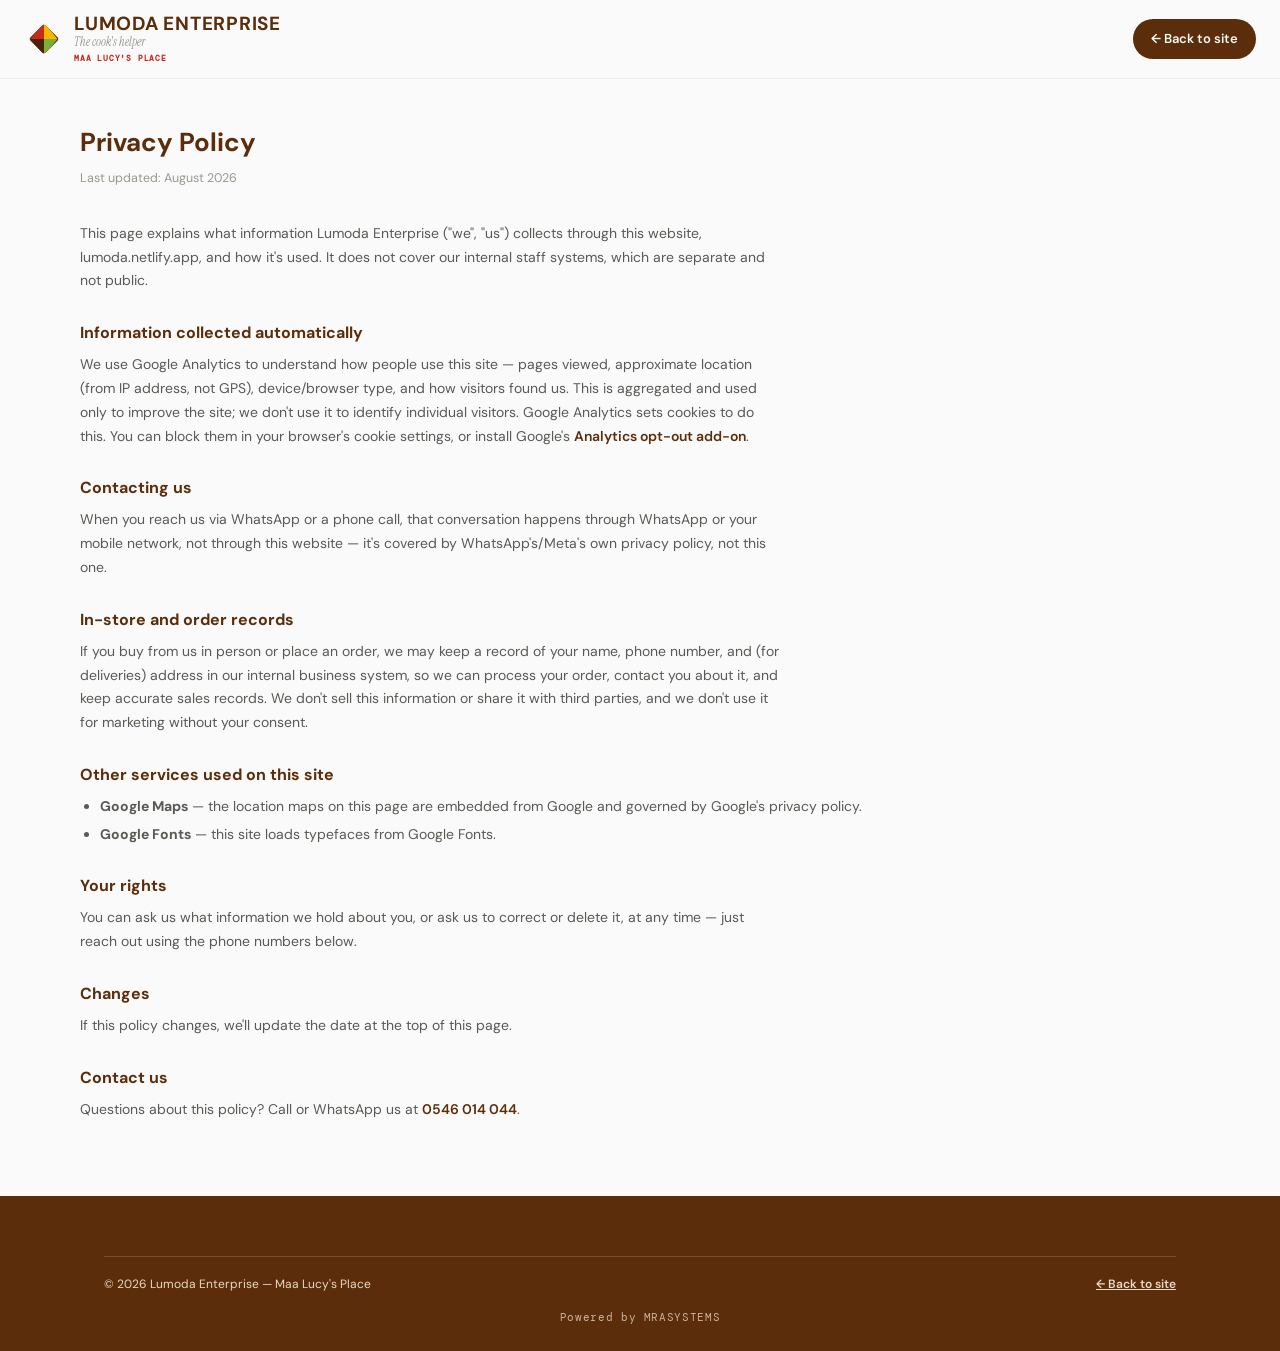
<file: frontend/privacy.html>
<!DOCTYPE html>
<html lang="en">
<head>
<meta charset="UTF-8">
<meta name="viewport" content="width=device-width, initial-scale=1.0">
<title>Privacy Policy — Lumoda Enterprise</title>
<meta name="description" content="How Lumoda Enterprise (Maa Lucy's Place) handles information collected through this website.">
<meta name="robots" content="noindex, follow">
<link rel="icon" type="image/svg+xml" href="/favicon.svg">
<link rel="icon" type="image/jpeg" href="/lumo.jpeg">
<link href="https://fonts.googleapis.com/css2?family=DM+Mono:wght@400;500&family=Instrument+Serif:ital@0;1&family=DM+Sans:wght@300;400;500;600;700&display=swap" rel="stylesheet">
<link rel="stylesheet" href="site.css">
</head>
<body>

<header class="site-header">
  <div class="header-inner">
    <a href="/#top" class="brand-mark">
      <svg width="40" height="40" viewBox="0 0 96 96" fill="none">
        <defs><clipPath id="dc"><rect x="22" y="22" width="52" height="52" rx="7" transform="rotate(45 48 48)"/></clipPath></defs>
        <rect x="22" y="22" width="52" height="52" rx="7" transform="rotate(45 48 48)" fill="#5C2D0A"/>
        <polygon points="48,8 80,48 48,48" fill="#F5B800" clip-path="url(#dc)"/>
        <polygon points="48,8 48,48 16,48" fill="#C8291C" clip-path="url(#dc)"/>
        <polygon points="48,48 80,48 48,88" fill="#7AB033" clip-path="url(#dc)"/>
        <polygon points="48,48 48,88 16,48" fill="#4A2208" clip-path="url(#dc)"/>
      </svg>
      <span>
        <span class="brand-text-name" style="display:block">LUMODA ENTERPRISE</span>
        <span class="brand-text-tag" style="display:block">The cook's helper</span>
        <span class="brand-text-sub" style="display:block">MAA LUCY'S PLACE</span>
      </span>
    </a>
    <div class="header-cta">
      <a class="btn-login" href="/">← Back to site</a>
    </div>
  </div>
</header>

<main class="wrap legal">
  <h1>Privacy Policy</h1>
  <p class="legal-updated">Last updated: August 2026</p>

  <p>This page explains what information Lumoda Enterprise ("we", "us") collects through this website, lumoda.netlify.app, and how it's used. It does not cover our internal staff systems, which are separate and not public.</p>

  <h2>Information collected automatically</h2>
  <p>We use Google Analytics to understand how people use this site — pages viewed, approximate location (from IP address, not GPS), device/browser type, and how visitors found us. This is aggregated and used only to improve the site; we don't use it to identify individual visitors. Google Analytics sets cookies to do this. You can block them in your browser's cookie settings, or install Google's <a href="https://tools.google.com/dlpage/gaoptout" target="_blank" rel="noopener">Analytics opt-out add-on</a>.</p>

  <h2>Contacting us</h2>
  <p>When you reach us via WhatsApp or a phone call, that conversation happens through WhatsApp or your mobile network, not through this website — it's covered by WhatsApp's/Meta's own privacy policy, not this one.</p>

  <h2>In-store and order records</h2>
  <p>If you buy from us in person or place an order, we may keep a record of your name, phone number, and (for deliveries) address in our internal business system, so we can process your order, contact you about it, and keep accurate sales records. We don't sell this information or share it with third parties, and we don't use it for marketing without your consent.</p>

  <h2>Other services used on this site</h2>
  <ul>
    <li><strong>Google Maps</strong> — the location maps on this page are embedded from Google and governed by Google's privacy policy.</li>
    <li><strong>Google Fonts</strong> — this site loads typefaces from Google Fonts.</li>
  </ul>

  <h2>Your rights</h2>
  <p>You can ask us what information we hold about you, or ask us to correct or delete it, at any time — just reach out using the phone numbers below.</p>

  <h2>Changes</h2>
  <p>If this policy changes, we'll update the date at the top of this page.</p>

  <h2>Contact us</h2>
  <p>Questions about this policy? Call or WhatsApp us at <a href="tel:+233546014044">0546 014 044</a>.</p>
</main>

<footer class="site-footer">
  <div class="wrap">
    <div class="footer-bottom">
      <span>&copy; <span id="year"></span> Lumoda Enterprise — Maa Lucy's Place</span>
      <a href="/">← Back to site</a>
    </div>
    <div class="powered" style="text-align:center;margin-top:16px">Powered by MRASYSTEMS</div>
  </div>
</footer>

<script>document.getElementById('year').textContent = new Date().getFullYear();</script>
</body>
</html>
</file>
<file: frontend/site.css>
:root{
  --brand-brown:#5C2D0A;--brand-brown-dark:#4A2208;--brand-yellow:#F5B800;--brand-red:#C8291C;--brand-green:#7AB033;
  --white:#fafafa;--cream:#fdf7ee;
  --gray-50:#f7f7f5;--gray-100:#eeede8;--gray-200:#d4d3cc;--gray-400:#9a9890;--gray-600:#5a5955;--gray-800:#2a2927;
  --font-sans:'DM Sans',sans-serif;--font-serif:'Instrument Serif',serif;--font-mono:'DM Mono',monospace;
  --radius:6px;--radius-lg:14px;
}
*{box-sizing:border-box;margin:0;padding:0}
body{font-family:var(--font-sans);color:var(--gray-800);background:var(--white);line-height:1.5;-webkit-font-smoothing:antialiased}
a{color:inherit;text-decoration:none}
img,svg{display:block;max-width:100%}
.wrap{max-width:1120px;margin:0 auto;padding:0 24px}

/* ---------- header ---------- */
.site-header{position:sticky;top:0;z-index:50;background:var(--white);border-bottom:1px solid var(--gray-100)}
.header-inner{display:flex;align-items:center;gap:16px;padding:14px 24px}
.brand-mark{display:flex;align-items:center;gap:10px}
.brand-mark svg{flex-shrink:0}
.brand-text-name{font-size:19px;font-weight:700;color:var(--brand-brown);letter-spacing:.04em;line-height:1.1}
.brand-text-tag{font-family:var(--font-serif);font-style:italic;font-size:12px;color:var(--gray-400);line-height:1.3}
.brand-text-sub{font-family:var(--font-mono);font-size:8px;color:var(--brand-red);font-weight:600;letter-spacing:.1em;margin-top:2px}
.header-cta{margin-left:auto;flex-shrink:0}
.btn-login{display:inline-block;background:var(--brand-brown);color:var(--white);font-weight:600;font-size:13px;padding:10px 18px;border-radius:999px;white-space:nowrap;transition:opacity .2s}
.btn-login:hover{opacity:.85}

.chip-bar{display:flex;gap:8px;overflow-x:auto;padding:0 24px 14px;scrollbar-width:none}
.chip-bar::-webkit-scrollbar{display:none}
.chip{flex-shrink:0;font-size:12px;font-weight:600;color:var(--brand-brown);background:var(--cream);border:1px solid var(--gray-100);padding:7px 14px;border-radius:999px;letter-spacing:.02em;white-space:nowrap;cursor:pointer;transition:background .18s,color .18s,border-color .18s}
.chip:hover{background:var(--brand-brown);color:var(--white);border-color:var(--brand-brown)}
.chip.more{color:var(--brand-red);border-color:var(--brand-red)}
.chip.more:hover{background:var(--brand-red);color:var(--white);border-color:var(--brand-red)}

/* ---------- hero ---------- */
.hero{position:relative;color:var(--white);padding:64px 0 72px;overflow:hidden}
.hero-bg-stack{position:absolute;inset:0;z-index:0}
.hero-bg{position:absolute;inset:0;background-size:cover;background-position:center;opacity:0;transition:opacity 1.6s ease-in-out}
.hero-bg.active{opacity:1}
.hero-bg-overlay{position:absolute;inset:0;background:linear-gradient(115deg,rgba(74,34,8,.92) 0%,rgba(92,45,10,.86) 45%,rgba(92,45,10,.72) 100%)}
.hero-inner{position:relative;z-index:1;display:grid;grid-template-columns:1.3fr 1fr;gap:32px;align-items:center}
.hero h1{font-size:34px;font-weight:700;line-height:1.15;margin-bottom:14px}
.hero p{font-size:15px;color:#e8d9c8;max-width:46ch;margin-bottom:22px}
.hero-actions{display:flex;gap:12px;flex-wrap:wrap}
.btn-primary{background:var(--brand-yellow);color:var(--brand-brown-dark);font-weight:700;font-size:14px;padding:13px 22px;border-radius:999px;transition:opacity .2s}
.btn-primary:hover{opacity:.88}
.btn-outline{border:1.5px solid rgba(250,250,250,.5);color:var(--white);font-weight:600;font-size:14px;padding:12px 22px;border-radius:999px;transition:background .2s}
.btn-outline:hover{background:rgba(250,250,250,.1)}
.hero-callout{background:var(--white);color:var(--brand-brown-dark);border-radius:var(--radius-lg);padding:26px 24px;text-align:center;box-shadow:0 12px 30px rgba(0,0,0,.25)}
.hero-callout .cart{width:56px;height:56px;border-radius:50%;background:var(--brand-yellow);display:flex;align-items:center;justify-content:center;margin:0 auto 12px}
.hero-callout h3{font-size:19px;font-weight:700;line-height:1.25}
.hero-callout p{font-size:13px;color:var(--gray-600);margin-top:6px}

/* ---------- value props ---------- */
.values{padding:52px 0}
.values-grid{display:grid;grid-template-columns:repeat(4,1fr);gap:0;background:var(--gray-50);border-radius:var(--radius-lg);overflow:hidden}
.value-card{padding:26px 22px;border-right:1px solid var(--gray-200)}
.value-card:last-child{border-right:none}
.value-icon{width:44px;height:44px;border-radius:50%;background:var(--white);border:1.5px solid var(--brand-brown);display:flex;align-items:center;justify-content:center;margin-bottom:14px}
.value-card h4{font-size:14px;font-weight:700;color:var(--brand-brown);letter-spacing:.02em;margin-bottom:6px}
.value-card p{font-size:12.5px;color:var(--gray-600)}

/* ---------- gallery ---------- */
.about{padding:8px 0 12px}
.about-body{max-width:60ch;margin:0 auto;text-align:center}
.about-body p{font-size:16px;font-weight:700;color:var(--gray-800);line-height:1.8}

.gallery{padding:12px 0 56px;scroll-margin-top:110px}
.gallery-head{text-align:center;margin-bottom:28px}
.gallery-head h2{font-size:24px;font-weight:700;color:var(--brand-brown)}
.gallery-head p{font-size:13.5px;color:var(--gray-600);margin-top:4px}
.gallery-grid{display:grid;grid-template-columns:repeat(3,1fr);gap:16px}
.gallery-tile{position:relative;display:block;aspect-ratio:1/1;border-radius:var(--radius-lg);overflow:hidden;background:var(--gray-50);scroll-margin-top:110px;transition:transform .25s,box-shadow .25s}
.gallery-tile:hover{transform:translateY(-4px);box-shadow:0 16px 30px rgba(74,34,8,.18)}
.gallery-tile img{width:100%;height:100%;object-fit:cover;transition:transform .5s ease}
.gallery-tile:hover img{transform:scale(1.08)}
.gallery-tile-label{position:absolute;left:0;right:0;bottom:0;padding:14px 16px 12px;background:linear-gradient(0deg,rgba(0,0,0,.62),rgba(0,0,0,0));color:var(--white);font-size:13px;font-weight:700;letter-spacing:.04em}
.gallery-tile-icon{display:flex;flex-direction:column;align-items:center;justify-content:center;gap:10px;background:var(--cream);border:1.5px solid var(--gray-100)}
.gallery-tile-icon .gallery-tile-label{position:static;background:none;color:var(--brand-brown);padding:0}
.gallery-tile-split{display:flex}
.gallery-tile-split img{width:50%;flex-shrink:0}
.gallery-tile-split:hover img{transform:scale(1.08)}
.gallery-tile-count{position:absolute;top:12px;right:12px;background:rgba(10,10,10,.55);color:var(--white);font-size:10.5px;font-weight:600;letter-spacing:.03em;padding:4px 9px;border-radius:999px;backdrop-filter:blur(2px)}

/* ---------- products ---------- */
.products{padding:12px 0 56px}
.product-tile{aspect-ratio:4/5;background:var(--gray-800)}
.product-tile img{filter:brightness(.94)}
.product-badge{position:absolute;top:12px;right:12px;background:var(--brand-yellow);color:var(--brand-brown-dark);font-size:9.5px;font-weight:700;letter-spacing:.07em;padding:5px 11px;border-radius:999px;text-transform:uppercase}
.product-info{position:absolute;left:0;right:0;bottom:0;padding:24px 18px 16px;background:linear-gradient(0deg,rgba(8,5,2,.92) 0%,rgba(8,5,2,.65) 48%,rgba(8,5,2,0) 100%)}
.product-name{display:block;font-family:var(--font-serif);font-style:italic;font-size:21px;font-weight:400;color:var(--white);letter-spacing:.01em}
.product-price{display:block;font-family:var(--font-mono);font-size:19px;font-weight:700;color:var(--brand-yellow);margin-top:6px}
.product-note{display:block;font-size:10.5px;color:rgba(250,250,250,.72);margin-top:8px;line-height:1.4}
.product-note a{color:var(--white);font-weight:600;text-decoration:underline}

/* ---------- promotions banner ---------- */
.promo-banner{background:var(--brand-red);color:var(--white)}
.promo-banner-inner{display:flex;align-items:center;justify-content:center;gap:10px;padding:10px 24px;text-align:center;font-size:13px;font-weight:600}
.promo-banner-icon{font-size:15px}

/* ---------- lightbox ---------- */
.lightbox{position:fixed;inset:0;z-index:200;background:rgba(10,6,3,.92);display:flex;flex-direction:column;align-items:center;justify-content:center;opacity:0;visibility:hidden;transition:opacity .25s ease;padding:24px}
.lightbox.open{opacity:1;visibility:visible}
.lightbox-stage{max-width:min(900px,88vw);max-height:70vh;display:flex;align-items:center;justify-content:center}
.lightbox-stage img{max-width:100%;max-height:70vh;border-radius:10px;box-shadow:0 20px 60px rgba(0,0,0,.5);opacity:0;transform:scale(.96);transition:opacity .3s ease,transform .3s ease}
.lightbox-stage img.shown{opacity:1;transform:scale(1)}
.lightbox-close{position:absolute;top:18px;right:22px;background:none;border:none;color:var(--white);font-size:34px;line-height:1;cursor:pointer;opacity:.8;transition:opacity .15s}
.lightbox-close:hover{opacity:1}
.lightbox-nav{position:absolute;top:50%;transform:translateY(-50%);background:rgba(250,250,250,.12);border:none;color:var(--white);width:48px;height:48px;border-radius:50%;font-size:28px;cursor:pointer;display:flex;align-items:center;justify-content:center;transition:background .15s}
.lightbox-nav:hover{background:rgba(250,250,250,.25)}
.lightbox-prev{left:16px}
.lightbox-next{right:16px}
.lightbox-caption{margin-top:16px;color:#e8d9c8;font-size:13px;display:flex;gap:14px;align-items:center;font-family:var(--font-mono)}
.lightbox-caption #lightbox-title{color:var(--white);font-weight:600;font-family:var(--font-sans);text-transform:capitalize}

/* ---------- scroll reveal ---------- */
.reveal{opacity:0;transform:translateY(22px);transition:opacity .6s ease,transform .6s ease}
.reveal.in-view{opacity:1;transform:translateY(0)}

/* ---------- contact & locations ---------- */
.contact{padding:20px 0 56px}
.contact-grid{display:grid;grid-template-columns:1fr 1fr;gap:20px}
.panel{background:var(--cream);border-radius:var(--radius-lg);padding:26px 24px}
.panel-label{display:inline-block;background:var(--brand-brown);color:var(--white);font-size:11px;font-weight:700;letter-spacing:.08em;padding:6px 14px;border-radius:999px;margin-bottom:16px}
.phone-row{display:flex;align-items:center;gap:10px;font-family:var(--font-mono);font-size:16px;font-weight:600;color:var(--gray-800);padding:8px 0;border-bottom:1px solid var(--gray-100)}
.phone-row:last-of-type{border-bottom:none}
.phone-row a{transition:color .15s}
.phone-row a:hover{color:var(--brand-brown)}
.icon-badge{width:26px;height:26px;border-radius:50%;display:flex;align-items:center;justify-content:center;flex-shrink:0}
.icon-badge.tel{background:var(--brand-brown)}
.icon-badge.wa{background:var(--brand-green)}
.contact-note{font-size:11.5px;color:var(--gray-400);margin-top:12px}
.loc-item{display:flex;gap:12px;margin-bottom:18px}
.loc-item:last-child{margin-bottom:0}
.loc-pin{width:28px;height:28px;border-radius:50%;background:var(--brand-brown);display:flex;align-items:center;justify-content:center;flex-shrink:0;margin-top:1px}
.loc-item h5{font-size:14px;font-weight:700;color:var(--brand-brown);margin-bottom:3px}
.loc-item p{font-size:13px;color:var(--gray-600)}
.map-embed{margin-top:10px;border-radius:var(--radius);overflow:hidden;aspect-ratio:16/10}
.map-embed iframe{width:100%;height:100%;border:0;display:block}

/* ---------- footer ---------- */
.site-footer{background:var(--brand-brown);color:var(--white);padding:34px 0 26px}
.footer-inner{display:flex;justify-content:space-between;align-items:center;gap:20px;flex-wrap:wrap}
.footer-msg{display:flex;align-items:center;gap:14px}
.footer-msg .cart{width:44px;height:44px;border-radius:50%;background:var(--brand-yellow);display:flex;align-items:center;justify-content:center;flex-shrink:0}
.footer-msg h4{font-size:14px;font-weight:700;letter-spacing:.02em}
.footer-thanks{font-family:var(--font-serif);font-style:italic;font-size:19px;color:var(--brand-yellow)}
.footer-bottom{margin-top:26px;padding-top:18px;border-top:1px solid rgba(250,250,250,.15);display:flex;justify-content:space-between;align-items:center;flex-wrap:wrap;gap:12px;font-size:12px;color:#e8d9c8}
.footer-bottom a{font-weight:600;text-decoration:underline}
.powered{font-family:var(--font-mono);font-size:11px;letter-spacing:.06em;color:#c9b39a}

/* ---------- legal / static content pages ---------- */
.legal{padding:44px 0 64px}
.legal h1{font-size:26px;font-weight:700;color:var(--brand-brown);margin-bottom:6px}
.legal .legal-updated{font-size:12.5px;color:var(--gray-400);margin-bottom:32px}
.legal h2{font-size:16px;font-weight:700;color:var(--brand-brown);margin:28px 0 8px}
.legal p{font-size:14px;color:var(--gray-600);line-height:1.7;margin-bottom:10px;max-width:70ch}
.legal ul{margin:0 0 10px 20px;max-width:70ch}
.legal li{font-size:14px;color:var(--gray-600);line-height:1.7;margin-bottom:4px}
.legal a{color:var(--brand-brown);font-weight:600}

@media (max-width:820px){
  .hero-inner{grid-template-columns:1fr}
  .values-grid{grid-template-columns:repeat(2,1fr)}
  .value-card{border-bottom:1px solid var(--gray-200)}
  .value-card:nth-child(2n){border-right:none}
  .contact-grid{grid-template-columns:1fr}
  .gallery-grid{grid-template-columns:repeat(2,1fr)}
}
@media (max-width:520px){
  .header-inner{flex-wrap:wrap}
  .btn-login{padding:13px 18px}
  .chip{padding:11px 14px}
  .brand-text-tag{display:none}
  .hero h1{font-size:26px}
  .values-grid{grid-template-columns:1fr}
  .value-card{border-right:none}
  .footer-bottom{flex-direction:column;align-items:flex-start}
  .gallery-grid{grid-template-columns:1fr}
  .lightbox-nav{width:40px;height:40px;font-size:22px}
  .lightbox-prev{left:6px}
  .lightbox-next{right:6px}
  .lightbox-close{top:10px;right:14px;font-size:28px}
  .lightbox-stage{max-height:60vh}
  .lightbox-stage img{max-height:60vh}
}
@media (prefers-reduced-motion:reduce){
  .hero-bg{transition:none}
  .reveal{opacity:1;transform:none;transition:none}
  .gallery-tile,.gallery-tile img{transition:none}
  .lightbox,.lightbox-stage img{transition:none}
}
</file>
